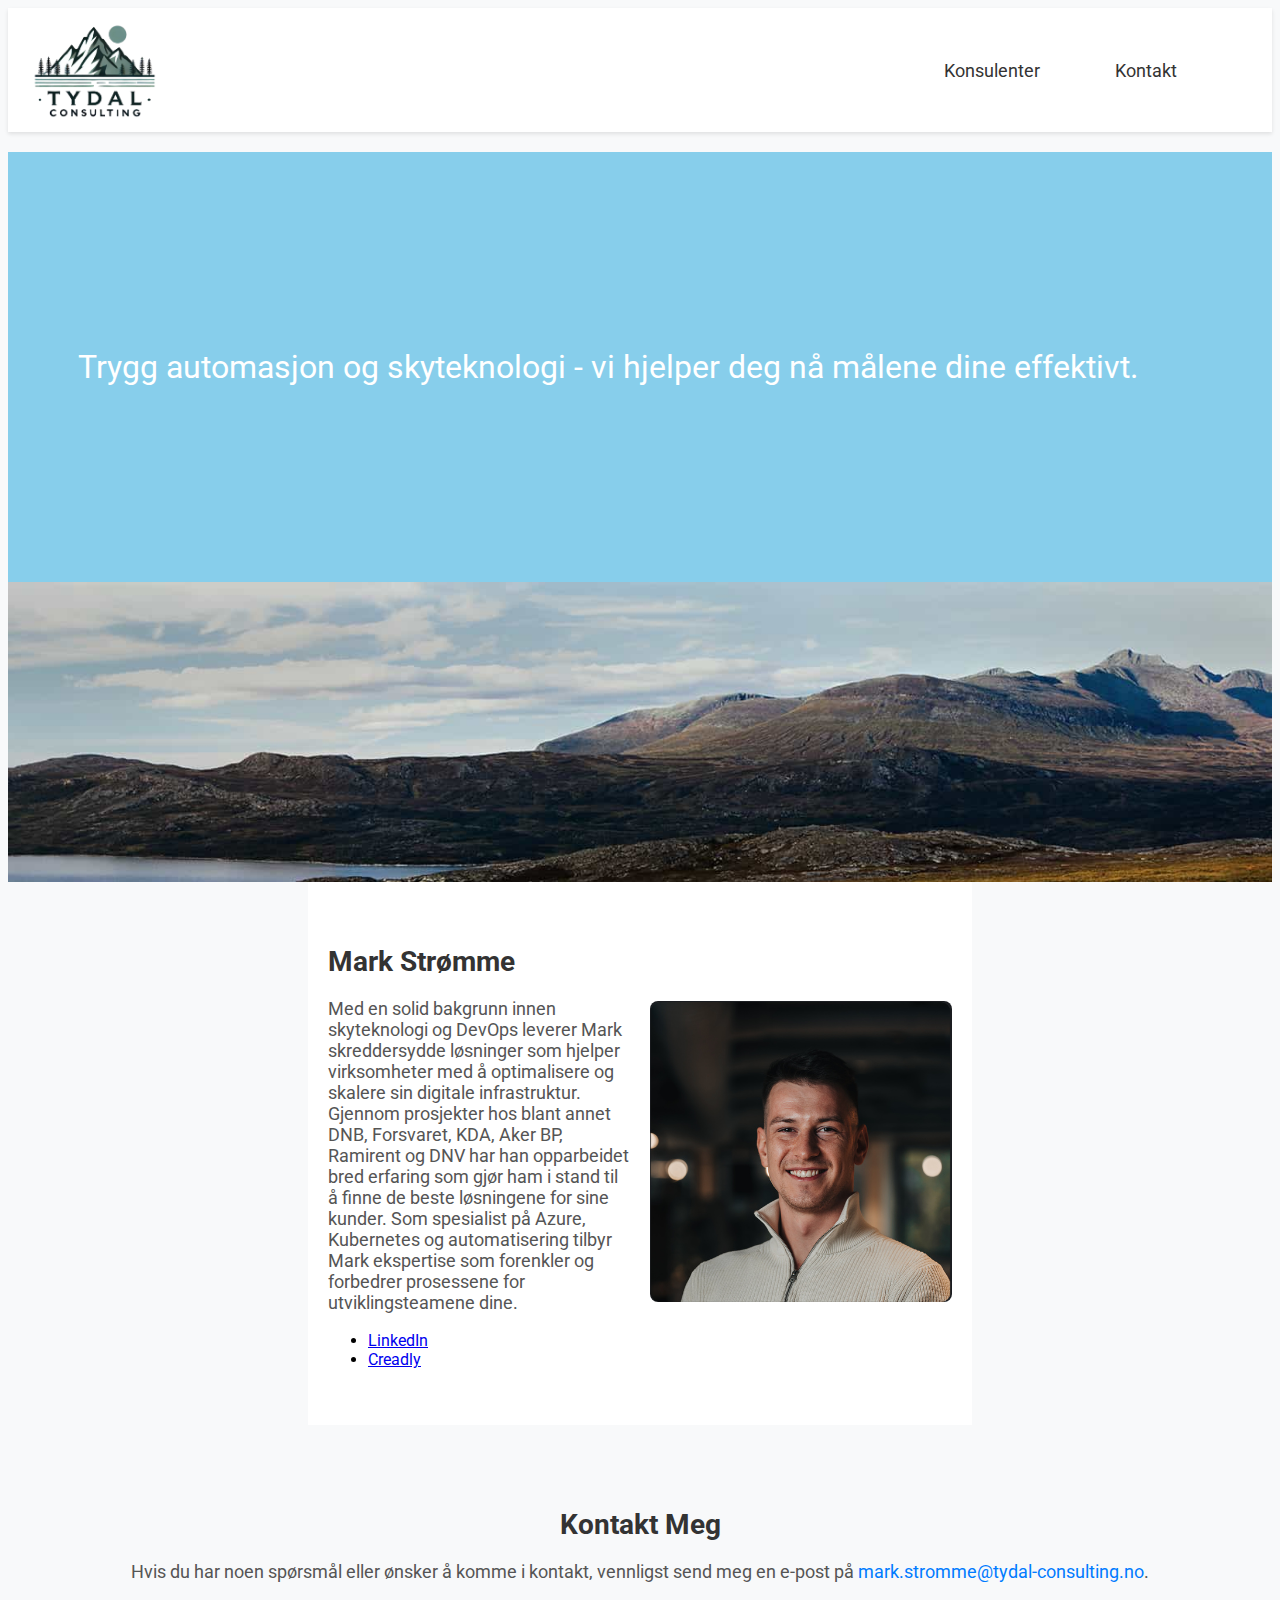
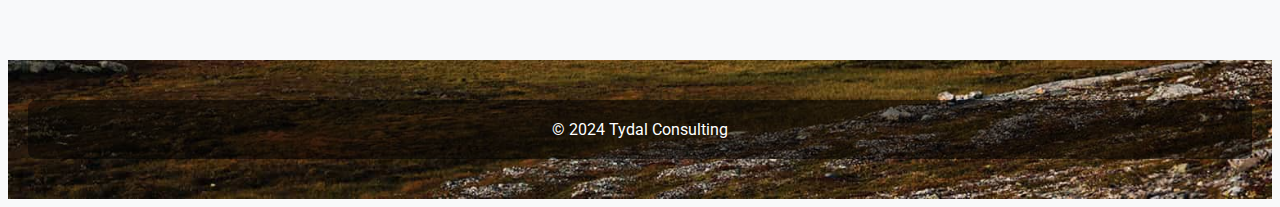
<file: index.html>
<!DOCTYPE html>
<html lang="no">
<head>
    <meta charset="UTF-8">
    <meta name="viewport" content="width=device-width, initial-scale=1.0">
    <title>Tydal Consulting</title>
    <link rel="stylesheet" href="css/style.css">
    <link href="https://fonts.googleapis.com/css2?family=Roboto:wght@400;700&display=swap" rel="stylesheet">
</head>
<body>
    <header>
        <div class="h-container">
            <a href="/" class="h-logo">
                <img src="images/logo-ub.png" alt="Tydal Consulting Logo">
            </a>
            <div class="h-tools">
                <nav aria-label="Main Navigation">
                    <ul class="h-menu">
                        <li><a href="#consultant-profile"><div>Konsulenter</div></a></li>
                        <li><a href="#contact-section"><div>Kontakt</div></a></li>
                    </ul>
                </nav>
            </div>
        </div>
    </header>
    <div class="slogan-wrapper">
        <section class="slogan-box">
            <div class="slogan-content">
                <p>Trygg automasjon og skyteknologi - vi hjelper deg nå målene dine effektivt.</p>
            </div>
        </section>
    </div>
    <main>
        <section id="consultant-profile" class="consultant-profile">
            <div class="profile-text">
                <h2>Mark Strømme</h2>
                <p>
                    Med en solid bakgrunn innen skyteknologi og DevOps leverer Mark skreddersydde løsninger som hjelper virksomheter med å optimalisere og skalere sin digitale infrastruktur.
                    Gjennom prosjekter hos blant annet DNB, Forsvaret, KDA, Aker BP, Ramirent og DNV har han opparbeidet bred erfaring som gjør ham i stand til å finne de beste løsningene for sine kunder.
                    Som spesialist på Azure, Kubernetes og automatisering tilbyr Mark ekspertise som forenkler og forbedrer prosessene for utviklingsteamene dine.
                </p>
                <div class="profile-links">
                    <ul>
                        <li><a href="https://www.linkedin.com/in/mark-str%C3%B8mme-a086bb108/" target="_blank">LinkedIn</a></li>
                        <li><a href="https://www.credly.com/users/mark-stromme.ef6da216" target="_blank">Creadly</a></li>
                    </ul>
                </div>
            </div>
            <div class="profile-image">
                <img src="images/profile-picture.png" alt="Mark Strømme">
            </div>
        </section>
        <section id="contact-section" class="contact-section">
            <h2>Kontakt Meg</h2>
            <p>Hvis du har noen spørsmål eller ønsker å komme i kontakt, vennligst send meg en e-post på <a href="mailto:mark.stromme@tydal-consulting.no">mark.stromme@tydal-consulting.no</a>.</p>
        </section>
    </main>
    <footer>
        <div class="footer-content">
            <p>&copy; 2024 Tydal Consulting</p>
        </div>
    </footer>
</body>
</html>
</file>
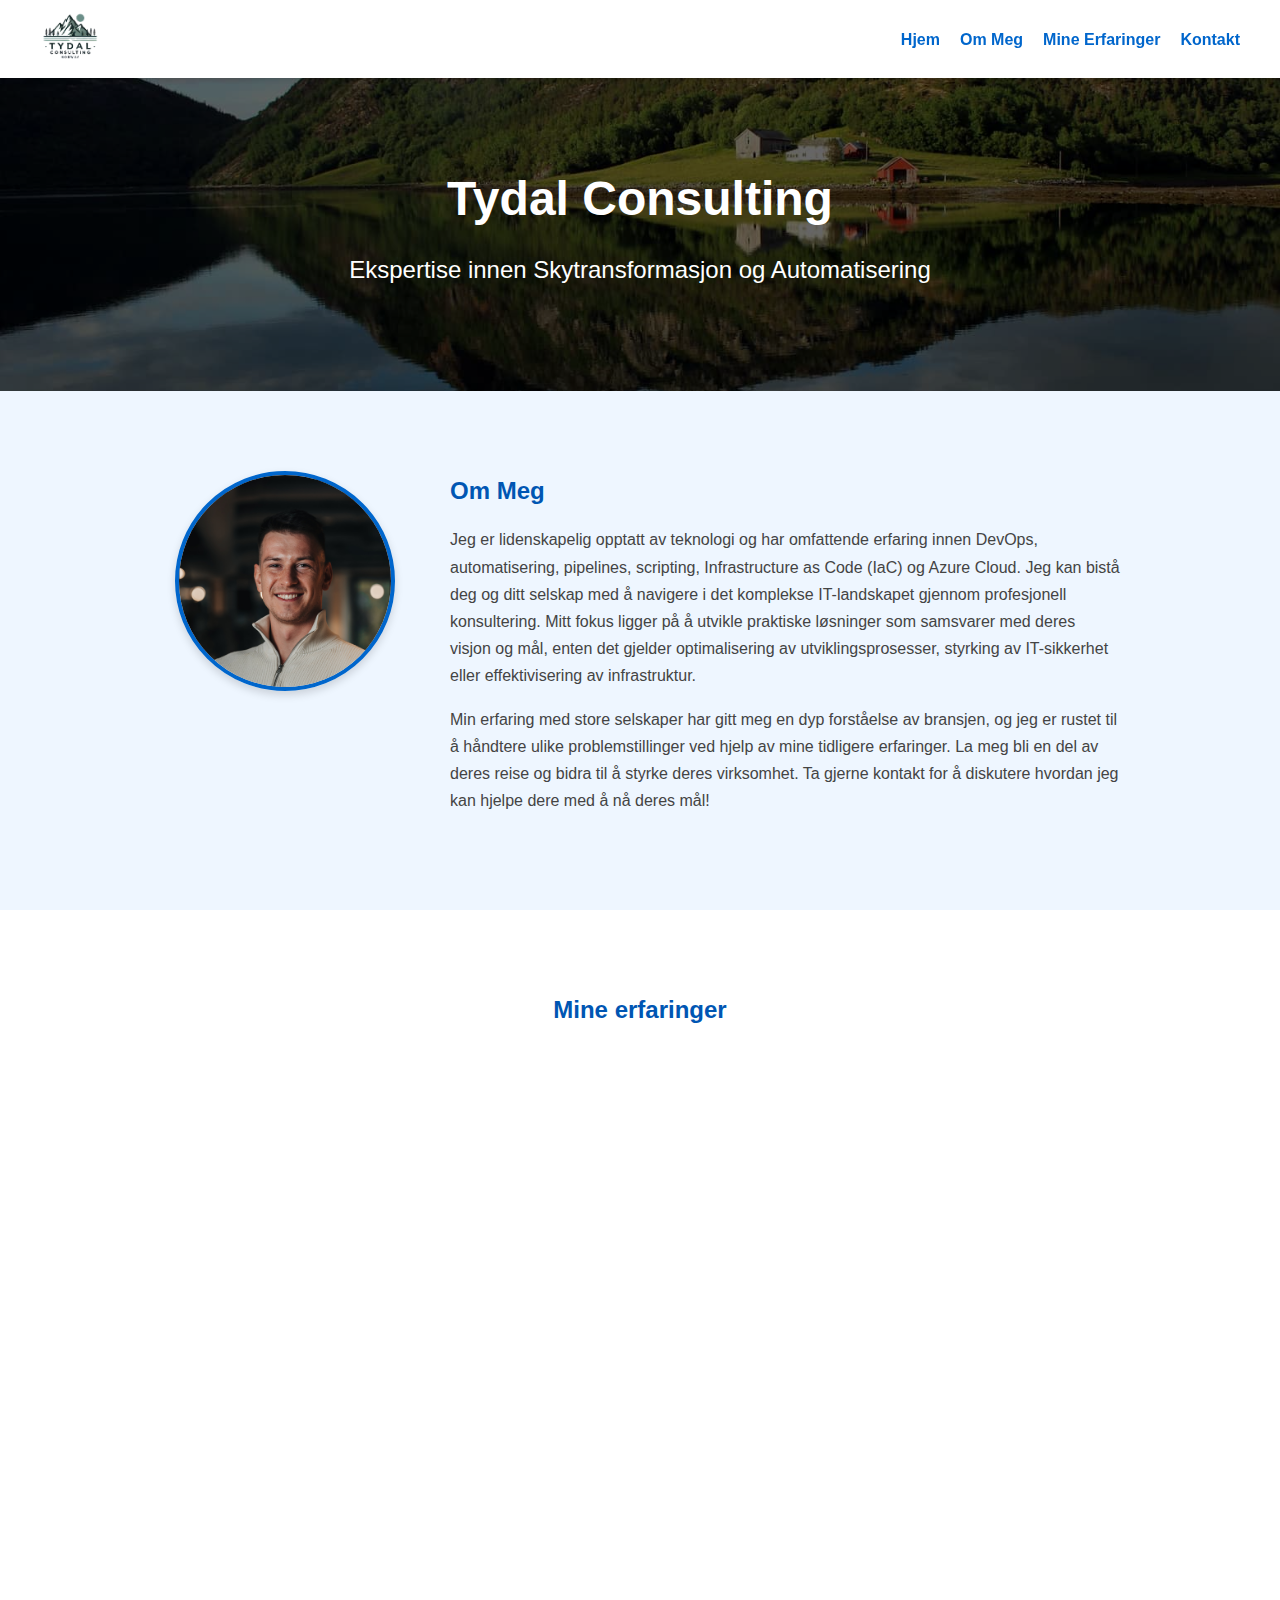
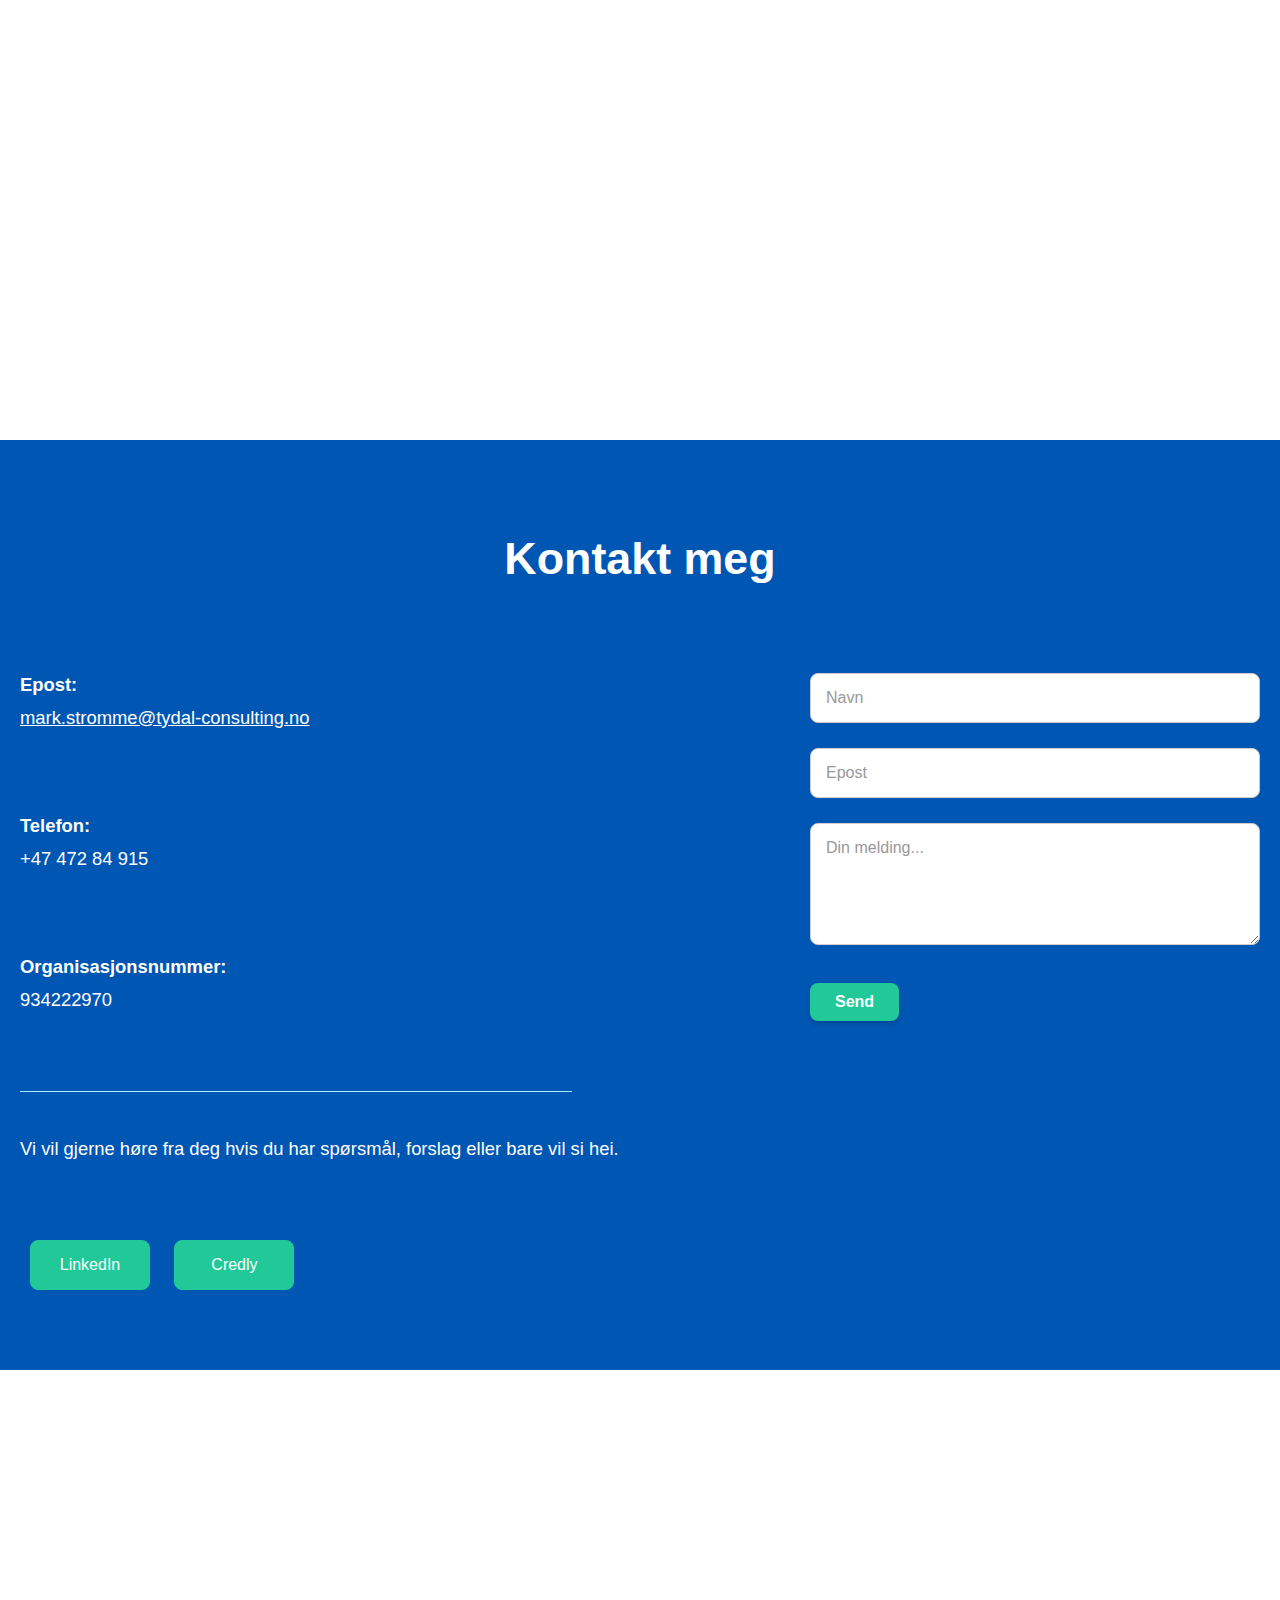
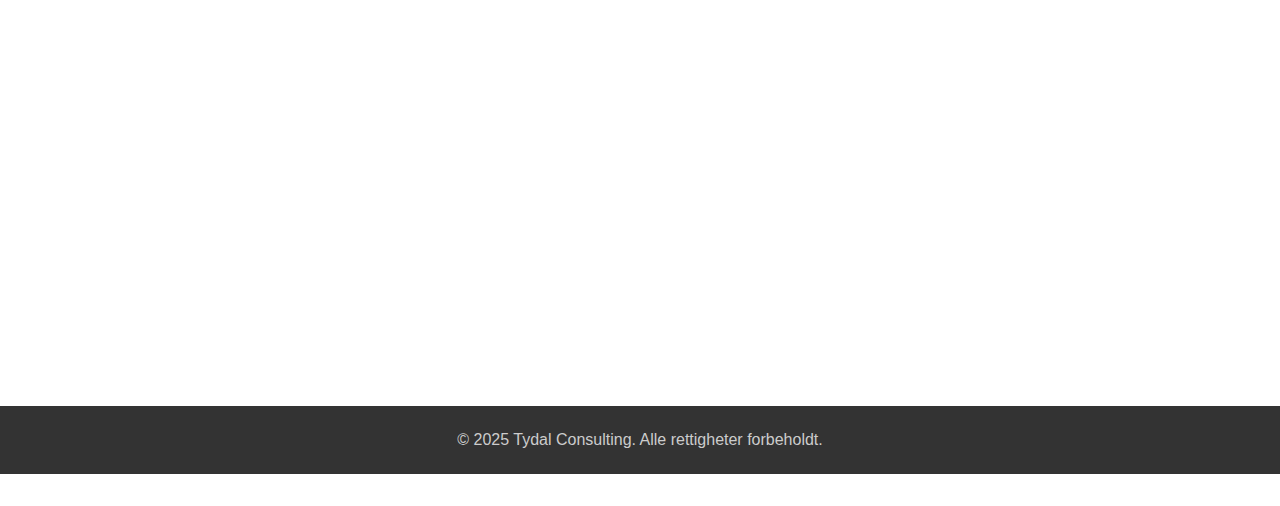
<file: new/index.html>
<!DOCTYPE html>
<html lang="no">
<head>
    <meta charset="UTF-8">
    <meta name="viewport" content="width=device-width, initial-scale=1.0">
    <title>Tydal Consulting - Eksperter på Sky & Automatisering</title>
    <!-- Font Awesome CDN -->
    <link rel="stylesheet" href="https://cdnjs.cloudflare.com/ajax/libs/font-awesome/6.5.2/css/all.min.css" integrity="sha512-SnH5WK+bZxgPHs44uWIX+LLJAJ9/2PkPKZ5QiAj6Ta86w+fsb2TkcmfRyVX3pBnMFcV7oQPJkl9QevSCWr3W6A==" crossorigin="anonymous" referrerpolicy="no-referrer" />
    <!-- AOS CSS CDN -->
    <link href="https://unpkg.com/aos@2.3.1/dist/aos.css" rel="stylesheet">
    <link rel="stylesheet" href="assets/css/styles.css">
</head>
<body>
    <header>
        <nav>
            <div class="logo">
                <img src="assets/images/tydal-consulting-logo-removebg-preview.png" alt="Tydal Consulting Logo">
            </div>
            <ul class="nav-links">
                <li><a href="#home">Hjem</a></li>
                <li><a href="#about">Om Meg</a></li>
                <li><a href="#mine erfaringer">Mine Erfaringer</a></li>
                <li><a href="#contact">Kontakt</a></li>
            </ul>
        </nav>
    </header>

    <main>
        <section id="home" class="hero">
            <div class="hero-content">
                <h1>Tydal Consulting</h1>
                <p>Ekspertise innen Skytransformasjon og Automatisering</p>
                <!-- Removed Ta Kontakt button -->
            </div>
        </section>

        <section id="about">
            <div class="container"> <!-- Added inner container for content centering -->
                <div class="about-container">
                    <div class="about-image-box">
                        <img src="assets/images/profile-picture.png" alt="Profilbilde" class="profile-pic">
                    </div>
                    <div class="about-text-box">
                        <h2>Om Meg</h2>
                        <p>Jeg er lidenskapelig opptatt av teknologi og har omfattende erfaring innen DevOps, automatisering, pipelines, scripting, Infrastructure as Code (IaC) og Azure Cloud. Jeg kan bistå deg og ditt selskap med å navigere i det komplekse IT-landskapet gjennom profesjonell konsultering. Mitt fokus ligger på å utvikle praktiske løsninger som samsvarer med deres visjon og mål, enten det gjelder optimalisering av utviklingsprosesser, styrking av IT-sikkerhet eller effektivisering av infrastruktur.</p>
                        <p>Min erfaring med store selskaper har gitt meg en dyp forståelse av bransjen, og jeg er rustet til å håndtere ulike problemstillinger ved hjelp av mine tidligere erfaringer. La meg bli en del av deres reise og bidra til å styrke deres virksomhet. Ta gjerne kontakt for å diskutere hvordan jeg kan hjelpe dere med å nå deres mål!</p>
                    </div>
                </div>
            </div> <!-- Close inner container -->
        </section>

        <section id="mine erfaringer">
            <h2>Mine erfaringer</h2>
            <p style="max-width: 800px; margin: 10px auto 40px auto;" data-aos="fade-up">Hver organisasjon, uavhengig av størrelse, fortjener tilgang til førsteklasses IT-rådgivning.</p>
            <div class="service-grid">
                <div class="service-item" data-aos="fade-up" data-aos-delay="100">
                    <div class="service-icon"><i class="fas fa-cogs"></i></div>
                    <h3>Automatisering</h3>
                    <p>En av mine styrker er å automatisere manuelle prosesser, enten det gjelder utvikling av applikasjoner, distribusjon eller automatiserte tester. Jeg jobber målrettet for å optimalisere utviklingsprosessen, slik at den blir så effektiv som mulig med minimal friksjon. Jeg har solid erfaring med automatisering gjennom bruk av pipelines, samt scripting med Bash, PowerShell, Python og Postman. Min tilnærming sikrer en smidigere arbeidsflyt og reduserer risikoen for feil, noe som gir teamet mer tid til å fokusere på innovasjon og kvalitet.</p>
                </div>
                <div class="service-item" data-aos="fade-up" data-aos-delay="200">
                    <div class="service-icon"><i class="fas fa-cloud"></i></div>
                    <h3>Cloud</h3>
                    <p>Mine sertifiseringer og prosjekt erfaring har gitt meg omfattende kunnskap om sky-teknologier. Jeg har jobbet mest med Azure Cloud, men har også erfaring med AWS, GCP og IBM Cloud. Jeg har en solid forståelse av hvordan man best utnytter ulike tjenester og sikrer dem. I tillegg har jeg erfaring med å sette opp skybaserte tjenester ved hjelp av Terraform og Bicep.</p>
                </div>
                <div class="service-item" data-aos="fade-up" data-aos-delay="300">
                    <div class="service-icon"><i class="fas fa-comments"></i></div>
                    <h3>Rådgiving</h3>
                    <p>Mine tidligere erfaringer har gitt meg en solid forståelse av hvilke strukturer i prosjektgrupper som fungerer og ikke. Jeg har omfattende erfaring med Agile Framework, noe som har styrket mine evner til å kommunisere med arbeidsgruppen og strukturere oppgaver ved hjelp av Kanban. Jeg mener også at kunnskapsdeling og dokumentasjon er avgjørende for å sikre kontinuitet i prosjektet, og vil gjøre mitt beste for å bidra til å utforme en slik kultur.</p>
                </div>
            </div>
        </section>

        <section id="companies" data-aos="fade-up">
            <h2>Selskaper som jeg har jobbet med</h2>
            <p style="max-width: 800px; margin: 10px auto 40px auto;">Gjennom min karriere har jeg samarbeidet med anerkjente organisasjoner, og her er noen av dem.</p>
            <div class="conveyor-belt-container">
                <div class="conveyor-belt">
                    <span>Kongsberg Gruppen <small>(Consulting & Automation)</small></span>
                    <span>Forsvaret <small>(Infrastructure, Security and Automation)</small></span>
                    <span>DNB <small>(Automation)</small></span>
                    <span>DNV <small>(Infrastructure, Operations & Automation)</small></span>
                    <span>Ramirent <small>(Architecture, Infrastructure & Automation)</small></span>
                    <span>Aker BP <small>(Platform Team, Kubernetes & Infrastructure)</small></span>
                    <!-- Repeat for seamless loop -->
                    <span>Kongsberg Gruppen <small>(Consulting & Automation)</small></span>
                    <span>Forsvaret <small>(Infrastructure, Security and Automation)</small></span>
                    <span>DNB <small>(Automation)</small></span>
                    <span>DNV <small>(Infrastructure, Operations & Automation)</small></span>
                    <span>Ramirent <small>(Architecture, Infrastructure & Automation)</small></span>
                    <span>Aker BP <small>(Platform Team, Kubernetes & Infrastructure)</small></span>
                </div>
            </div>
        </section>

        <section id="contact">
            <div class="container"> <!-- Use container for centering -->
                <h2>Kontakt meg</h2> <!-- Changed heading text -->
                <div class="contact-container"> <!-- Flex container for columns -->
                    <div class="contact-details"> <!-- Left column -->
                        <h3>Kontaktinformasjon</h3>
                        <p><strong>Epost:</strong><br><a href="mailto:mark.stromme@tydal-consulting.no">mark.stromme@tydal-consulting.no</a></p>
                        <p><strong>Telefon:</strong><br>+47 472 84 915</p>
                        <p><strong>Organisasjonsnummer:</strong><br>934222970</p>
                        <hr>
                        <p>Vi vil gjerne høre fra deg hvis du har spørsmål, forslag eller bare vil si hei.</p>
                        <div class="social-links">
                            <a href="https://www.linkedin.com/in/mark-str%C3%B8mme-a086bb108/" target="_blank" rel="noopener noreferrer">LinkedIn</a>
                            <a href="https://www.credly.com/users/mark-stromme.ef6da216" target="_blank" rel="noopener noreferrer">Credly</a>
                        </div>
                    </div>
                    <div class="contact-form"> <!-- Right column -->
                        <h3>Send en melding</h3>
                        <form action="https://formsubmit.co/mark.stromme@tydal-consulting.no" method="POST"> <!-- Updated action and method -->
                            <!-- FormSubmit Subject -->
                            <input type="hidden" name="_subject" value="New message from Tydal Consulting Website!">
                            <!-- Optional: Simple Thank You Page Redirect -->
                            <!-- <input type="hidden" name="_next" value="YOUR_THANK_YOU_PAGE_URL"> -->
                            <!-- Disable reCAPTCHA (optional, but simpler for now) -->
                            <input type="hidden" name="_captcha" value="false">

                            <div class="form-group">
                                <input type="text" id="name" name="name" placeholder="Navn" required>
                            </div>
                            <div class="form-group">
                                <input type="email" id="email" name="email" placeholder="Epost" required>
                            </div>
                            <div class="form-group">
                                <textarea id="message" name="message" rows="5" placeholder="Din melding..." required></textarea>
                            </div>
                            <button type="submit" class="cta-button">Send</button>
                        </form>
                    </div>
                </div>
            </div>
        </section>

        <section id="tetris-game" data-aos="fade-up">
            <div class="container">
                <h2>Lyst på en pause? Spill Tetris!</h2>
                <div class="tetris-container">
                    <canvas id="tetris-canvas" width="240" height="400"></canvas>
                    <div class="tetris-info">
                        <p>Score: <span id="score">0</span></p>
                        <p>Next:</p> <!-- Added label for next piece -->
                        <canvas id="next-piece-canvas" width="80" height="80"></canvas> <!-- Added canvas for next piece -->
                        <p>Controls:<br>← Left<br>→ Right<br>↑ Rotate<br>↓ Drop</p>
                        <button id="start-tetris-button" class="cta-button">Start Game</button>
                    </div>
                </div>
            </div>
        </section>

    </main>

    <footer>
        <p>&copy; 2025 Tydal Consulting. Alle rettigheter forbeholdt.</p>
    </footer>

    <script src="assets/js/script.js"></script>
    <!-- AOS JS CDN -->
    <script src="https://unpkg.com/aos@2.3.1/dist/aos.js"></script>
</body>
</html>
</file>
<file: css/style.css>
/* Add this to your style.css file */

body {
    font-family: 'Roboto', sans-serif;
    background-color: #f8f9fa; /* Light background color */
}

header {
    background-color: #fff; /* Adjust the color as needed */
    box-shadow: 0 2px 4px rgba(0, 0, 0, 0.1);
    padding: 10px 20px;
}

header .h-container {
    display: flex;
    justify-content: space-between;
    align-items: center;
    max-width: 1400px;
    margin: 0 auto;
    /* margin-left: 20px; */
}

header .h-logo img {
    max-height: 100px; /* Adjust the height as needed */
    width: auto;
}

header .h-tools {
    display: flex;
    align-items: center;
}

header .h-menu {
    display: flex;
    flex-direction: row;
    list-style: none;
    margin-left: 20px;
}

header .h-menu li {
    margin-right: 75px; /* Adjust this value as needed */
}

header .h-menu a {
    text-decoration: none;
    color: #333; /* Adjust the color as needed */
    padding: 10px;
    transition: color 0.3s ease;
    font-family: 'Roboto', sans-serif; /* Apply the Roboto font */
    font-size: 18px; /* Increase the font size */
}

header .h-menu a:hover {
    color: #28a745; /* Adjust the hover color as needed */
}

.slogan-wrapper {
    position: relative;
    margin: 20px 0;
}

.slogan-box {
    background-color: rgba(135, 206, 235, 1); /* Sky Blue background */
    padding: 40px 20px; /* Increase the padding for a larger box */
    display: flex;
    align-items: center; /* Center content vertically */
    justify-content: flex-start; /* Align content to the left */
    color: #fff; /* Text color */
    height: 350px;
    position: relative; /* Ensure the content is positioned relative to the box */
    z-index: 1; /* Ensure the content is above the background */
}

.slogan-wrapper::after {
    content: "";
    background-image: url('../images/background2.jpg'); /* Path to your background image */
    background-size: cover; /* Ensure the image covers the entire box */
    background-position: top; /* Focus on the top part of the image */
    position: absolute;
    top: 100%; /* Position the image below the slogan box */
    left: 0;
    width: 100%;
    height: 300px; /* Adjust the height as needed */
    z-index: 0; /* Ensure the image is below the slogan box */
}

.slogan-content {
    width: 100%; /* Ensure the content takes full width */
    position: relative; /* Ensure the content is positioned relative to the box */
    z-index: 2; /* Ensure the content is above the background */
}

.slogan-content p {
    font-family: 'Roboto', sans-serif; /* Apply the Roboto font */
    font-size: 32px; /* Increase the font size */
    color: #fff; /* Text color */
    margin: 50px;
    text-align: left; /* Align text to the left */
}

.consultant-profile {
    display: flex;
    align-items: center;
    justify-content: center;
    padding: 40px 20px;
    background-color: #fff; /* Light background color */
    margin: 300px 300px 20px 300px; /* Add top margin to create space */
}

.profile-text {
    flex: 1;
    padding-right: 20px;
    text-align: left;
}

.profile-text h2 {
    font-family: 'Roboto', sans-serif;
    font-size: 28px;
    color: #333;
    margin-bottom: 20px;
}

.profile-text p {
    font-family: 'Roboto', sans-serif;
    font-size: 18px;
    color: #555;
}

.profile-image {
    flex: 1;
    text-align: right;
}

.profile-image img {
    max-width: 100%;
    height: auto;
    border-radius: 8px; /* Optional: Add rounded corners to the image */
}

footer {
    background-image: url('../images/background2.jpg'); /* Path to your background image */
    background-size: cover; /* Ensure the image covers the entire footer */
    background-position: bottom; /* Focus on the bottom part of the image */
    padding: 40px 20px; /* Add padding for spacing */
    color: #fff; /* Text color */
    text-align: center; /* Center the text */
}

.footer-content {
    background-color: rgba(0, 0, 0, 0.5); /* Semi-transparent background for better text readability */
    padding: 20px;
    border-radius: 8px; /* Optional: Add rounded corners to the content box */
}

.footer-content p {
    margin: 0;
    font-family: 'Roboto', sans-serif;
    font-size: 16px;
}

.footer-content a {
    color: #fff; /* Link color */
    text-decoration: none;
}

.footer-content a:hover {
    text-decoration: underline; /* Underline on hover */
}

.contact-section {
    padding: 40px 20px;
    background-color: #f8f9fa; /* Light background color */
    text-align: center;
    margin: 20px 0;
}

.contact-section h2 {
    font-family: 'Roboto', sans-serif;
    font-size: 28px;
    color: #333;
    margin-bottom: 20px;
}

.contact-section p {
    font-family: 'Roboto', sans-serif;
    font-size: 18px;
    color: #555;
}

.contact-section a {
    color: #007bff; /* Link color */
    text-decoration: none;
}

.contact-section a:hover {
    text-decoration: underline; /* Underline on hover */
}
</file>
<file: new/assets/css/styles.css>
/* Reset */
* {
    margin: 0;
    padding: 0;
    box-sizing: border-box;
}

/* General Styles */
body {
    font-family: 'Segoe UI', Tahoma, Geneva, Verdana, sans-serif;
    margin: 0;
    padding: 0;
    box-sizing: border-box;
    color: #444; /* Slightly lighter text */
    line-height: 1.7;
}

h1, h2, h3 {
    color: #0056b3; /* Slightly brighter blue */
}

a {
    color: #0066cc; /* Updated link color */
    text-decoration: none;
}

a:hover {
    text-decoration: underline;
}

img {
    max-width: 100%;
    height: auto;
}

.container {
    max-width: 1000px; /* Or your preferred content width */
    margin: 0 auto;
    padding: 0 20px; /* Add horizontal padding if needed, adjust section padding accordingly */
}

section {
    padding: 80px 0; /* Adjust section padding, horizontal padding is now on .container */
    text-align: center;
}

section:nth-child(even) {
    background-color: #eef6ff; /* Lighter blue background for alternating sections */
}

/* Header & Navigation */
header {
    background-color: #fff;
    padding: 10px 20px;
    box-shadow: 0 2px 4px rgba(0,0,0,0.1);
    position: sticky;
    top: 0;
    z-index: 1000;
}

nav {
    display: flex;
    justify-content: space-between;
    align-items: center;
    max-width: 1200px;
    margin: 0 auto;
}

nav .logo img {
    height: 50px; /* Adjust as needed */
}

nav ul {
    list-style: none;
    padding: 0;
    margin: 0;
    display: flex;
}

nav ul li {
    margin-left: 20px;
}

nav ul li a {
    font-weight: bold;
}

/* Hero Section */
.hero {
    /* Use one of the new images */
    background: url('../images/tydalen-sommer.jpg') no-repeat center center/cover;
    color: white;
    padding: 80px 20px; /* Reduced top/bottom padding to make it shorter */
    text-align: center;
    position: relative;
}

.hero::before { /* Overlay for better text readability */
    content: '';
    position: absolute;
    top: 0;
    left: 0;
    right: 0;
    bottom: 0;
    /* Slightly darker overlay */
    background-color: rgba(0, 0, 0, 0.6);
    z-index: 1;
}

.hero-content {
    position: relative;
    z-index: 2;
    max-width: 800px;
    margin: 0 auto;
}

.hero h1 {
    font-size: 3em;
    margin-bottom: 10px;
    color: #fff;
}

.hero p {
    font-size: 1.5em;
    margin-bottom: 20px;
}

.cta-button {
    background-color: #20c997; /* Teal */
    color: white;
    padding: 15px 35px; /* Slightly larger button */
    border-radius: 8px; /* Increased border-radius */
    font-size: 1.1em;
    font-weight: bold;
    transition: background-color 0.3s ease, transform 0.2s ease;
    display: inline-block; /* Ensure transformations work */
    box-shadow: 0 2px 4px rgba(0,0,0,0.2);
    border: none; /* Remove border if not needed */
}

.cta-button:hover {
    background-color: #17a2b8; /* Darker teal on hover */
    text-decoration: none;
    transform: translateY(-2px); /* Add subtle lift */
}

/* About Section */
/* Apply max-width and centering to the inner container instead */
#about .container {
    max-width: 1000px;
    margin: 0 auto;
    padding: 0 20px; /* Keep content padding */
}

.about-container {
    display: flex;
    gap: 40px; /* Increased gap between image and text */
    align-items: flex-start; /* Align items to the top */
}

.about-image-box {
    flex: 0 0 250px; /* Revert to previous fixed width */
    text-align: center;
    /* Removed background properties, padding, box-shadow from container */
    position: static; /* Revert position if changed */
}

.profile-pic {
    width: 220px; /* Increased size */
    height: 220px; /* Increased size */
    border-radius: 50%; /* Revert to circular */
    border: 4px solid #0066cc; /* Revert border color */
    box-shadow: 0 4px 8px rgba(0,0,0,0.15);
    max-width: 100%; /* Ensure it doesn't overflow container */
}

.about-text-box {
    flex: 1; /* Allow text box to take remaining space */
    text-align: left;
}

.about-text-box h2 {
    margin-top: 0; /* Remove top margin if image is taller */
    margin-bottom: 15px;
}

.about-text-box p {
    margin-bottom: 1em; /* Space between paragraphs */
}

/* Services Section */
.service-grid {
    display: grid;
    grid-template-columns: repeat(auto-fit, minmax(250px, 1fr));
    gap: 30px;
    max-width: 1200px;
    margin: 40px auto 0;
    text-align: left;
}

.service-item {
    background-color: #fff;
    padding: 30px; /* Increased padding */
    border-radius: 10px; /* Increased border-radius */
    box-shadow: 0 4px 10px rgba(0,0,0,0.08); /* Softer shadow */
    transition: transform 0.3s ease, box-shadow 0.3s ease;
}

.service-item:hover {
    transform: translateY(-5px);
    box-shadow: 0 6px 15px rgba(0,0,0,0.12); /* Enhanced shadow on hover */
}

.service-item h3 {
    margin-top: 15px; /* Add space below icon */
    margin-bottom: 10px;
    text-align: center;
}

.service-icon {
    font-size: 2.5em; /* Adjust icon size */
    color: #20c997; /* Use theme color (teal) */
    margin-bottom: 15px; /* Space between icon and heading */
    text-align: center;
}

/* Companies Section */
#companies {
    /* Inherits background from section:nth-child(odd) or even */
    overflow: hidden; /* Hide overflow for the conveyor belt */
}

.conveyor-belt-container {
    width: 100%;
    max-width: 700px; /* Control the visible width */
    margin: 40px auto 0;
    overflow: hidden;
    position: relative;
    padding: 20px 15px; /* Adjusted padding */
    border-radius: 8px; /* Slightly smoother radius */
    background-color: #fff; /* Ensure white background */
    /* Add box-shadow for elevated effect */
    box-shadow: 0 5px 15px rgba(0, 0, 0, 0.1); /* Adjust shadow as needed */
}

.conveyor-belt {
    display: flex;
    width: fit-content; /* Adjust width based on content */
    animation: conveyor 15s linear infinite; /* Adjust duration as needed */
}

.conveyor-belt span {
    padding: 0 40px; /* Increased space between names */
    font-size: 1.3em; /* Slightly larger font */
    font-weight: 500; /* Slightly less bold */
    color: #444; /* Match body text color */
    white-space: nowrap;
    letter-spacing: 0.5px; /* Add subtle letter spacing */
    font-family: 'Helvetica Neue', Helvetica, Arial, sans-serif; /* Example: Change font */
}

.conveyor-belt span small {
    display: block; /* Make small tag appear on new line */
    font-size: 0.7em; /* Smaller font size */
    color: #666; /* Lighter text color */
    font-weight: normal; /* Ensure normal weight */
    margin-top: 3px; /* Small space above description */
}

@keyframes conveyor {
    0% {
        transform: translateX(0%);
    }
    100% {
        /* Adjust this percentage based on the number and width of items */
        /* With 6 items, the first set takes up 1/2 = 50% of the total width */
        transform: translateX(-50%);
    }
}

/* Optional: Pause animation on hover */
.conveyor-belt-container:hover .conveyor-belt {
    animation-play-state: paused;
}

/* Tetris Game Section */
#tetris-game {
    background-color: #f8f9fa; /* Light background for this section */
}

#tetris-game h2 {
    color: #333; /* Darker heading for contrast */
    margin-bottom: 30px;
}

.tetris-container {
    display: flex;
    justify-content: center;
    align-items: flex-start;
    gap: 30px;
    flex-wrap: wrap; /* Allow wrapping on smaller screens */
}

#tetris-canvas {
    border: 3px solid #333;
    background-color: #fff; /* White background for the game area */
}

/* Style for the next piece canvas */
#next-piece-canvas {
    display: block; /* Make it a block element */
    margin: 5px auto 15px auto; /* Center it and add margin */
    border: 1px solid #ddd; /* Optional: add a border */
    background-color: #fff; /* Match game canvas background */
}

.tetris-info {
    text-align: left;
    background-color: #fff;
    padding: 20px;
    border-radius: 8px;
    border: 1px solid #ddd;
    min-width: 150px;
}

.tetris-info p {
    margin-bottom: 10px;
    line-height: 1.5;
}

.tetris-info span {
    font-weight: bold;
}

.tetris-info button {
    margin-top: 15px; /* Add space above the button */
    /* Inherit cta-button styles or add specific ones */
    padding: 8px 15px; /* Adjust padding if needed */
    font-size: 0.9em;
}

/* Contact Section */
#contact {
    background-color: #0056b3; /* Match heading color */
    color: #fff;
}

#contact h2 {
    color: #fff;
    font-size: 2.8em; /* Increased font size for the contact header */
    margin-bottom: 40px; /* Add some space below the header */
}

/* Style for links specifically within the contact details section */
#contact .contact-details a {
    color: #fff; /* Make email link white */
    text-decoration: underline; /* Add underline for clarity */
}

#contact .contact-details a:hover {
    color: #eee; /* Slightly off-white on hover */
}

#contact .contact-details hr {
    width: 80%; /* Make the line shorter (e.g., 50% of its container) */
    margin: 40px 0; /* Adjust vertical margin, set horizontal margin to 0 (it's left-aligned by default) */
    border: none; /* Remove default border */
    border-top: 1px solid #aaeaff; /* Set custom border style */
}

/* Increase specificity for social links */
#contact .social-links a {
    margin: 0 10px;
    display: inline-block;
    padding: 10px 20px;
    border: 1px solid #20c997;
    border-radius: 8px;
    transition: background-color 0.3s ease, color 0.3s ease;
    background-color: #20c997;
    color: #fff !important; /* Ensure white text, added !important for certainty */
    width: 120px;
    text-align: center;
    font-weight: normal;
    box-sizing: border-box;
    text-decoration: none; /* Ensure no underline for buttons */
}

#contact .social-links a:hover {
    background-color: #17a2b8;
    color: #fff;
    text-decoration: none;
    border-color: #17a2b8;
}

#contact .container {
    max-width: 1500px; /* Increase max-width for this section */
    /* Or use max-width: none; padding: 0 40px; for full width with padding */
}

.contact-container {
    display: flex;
    flex-wrap: wrap;
    gap: 100px; /* Adjusted gap back slightly as max-width increases */
    text-align: left;
    justify-content: space-between; /* Distribute space between the items */
}

.contact-details {
    flex: 1; /* Allow details to take up more space if needed */
    min-width: 280px;
}

.contact-form {
    flex: 0 1 40%; /* Don't grow, shrink if needed, aim for 40% width */
    max-width: 450px; /* Add a max-width to prevent it getting too wide */
    min-width: 280px;
}

.contact-details p {
    margin-bottom: 75px; /* Increased bottom margin for more vertical space */
    line-height: 1.8; /* Slightly increased line height */
    font-size: 1.15em; /* Increased font size slightly more */
}

.contact-form .form-group {
    margin-bottom: 20px; /* Add space between form fields */
}

.contact-form input[type="text"],
.contact-form input[type="email"],
.contact-form textarea {
    width: 100%; /* Make inputs and textarea take full width of their container */
    padding: 15px; /* Increase padding for bigger size */
    border: 1px solid #ccc; /* Add a subtle border */
    border-radius: 8px; /* Increased border-radius */
    font-size: 1em; /* Adjust font size if needed */
    box-sizing: border-box; /* Include padding and border in the element's total width and height */
    margin-top: 5px; /* Add a little space above the input */
    font-family: inherit; /* Ensure inputs inherit the body font */
}

/* Style placeholders consistently */
.contact-form input::placeholder,
.contact-form textarea::placeholder {
    font-family: inherit; /* Use the same font as the input/textarea */
    font-size: inherit;   /* Use the same font size */
    color: #999; /* Optional: A common placeholder color */
    /* Add vendor prefixes if older browser support is critical */
}

.contact-form textarea {
    resize: vertical; /* Allow vertical resizing only */
    min-height: 120px; /* Set a minimum height for the textarea */
}

.contact-form button {
    margin-top: 10px; /* Add space above the button */
    background-color: #20c997; /* Teal background */
    border-color: #20c997; /* Match border color */
    border-radius: 8px; /* Increased border-radius */
    color: #fff; /* White text */
    padding: 10px 25px; /* Example specific padding */
    font-size: 1em;
    border: none; /* Ensure no default border */
    transition: background-color 0.3s ease; /* Add transition */
}

.contact-form button:hover {
    background-color: #17a2b8; /* Darker teal on hover */
    border-color: #17a2b8;
    color: #fff;
}

/* Footer */
footer {
    background-color: #333;
    color: #ccc;
    text-align: center;
    padding: 20px;
    margin-top: 0; /* Remove potential gap */
}

/* Responsive Design */
@media (max-width: 768px) {
    nav {
        flex-direction: column;
    }

    nav ul {
        margin-top: 15px;
    }

    nav ul li {
        margin: 0 10px;
    }

    .hero h1 {
        font-size: 2.5em;
    }

    .hero p {
        font-size: 1.2em;
    }

    #about .container {
        padding: 0 15px; /* Adjust padding for mobile */
    }

    .about-container {
        flex-direction: column; /* Stack image and text vertically */
        align-items: center; /* Center items when stacked */
        gap: 30px;
    }

    .about-image-box {
        flex-basis: auto; /* Reset flex basis */
        width: auto; /* Let padding define width relative to content */
        max-width: 250px; /* Match the desktop size or adjust as needed */
    }

    .profile-pic {
        width: 200px; /* Increased mobile size */
        height: 200px; /* Increased mobile size */
    }

    .about-text-box {
        text-align: center; /* Center text on mobile */
    }

    .nav-links {
        display: none;
        flex-direction: column;
        background: #fff;
        position: absolute;
        top: 70px;
        right: 20px;
        width: 200px;
        box-shadow: 0 2px 5px rgba(0,0,0,0.2);
    }

    .nav-links li {
        margin: 10px 0;
        text-align: center;
    }

    .mobile-menu-icon {
        display: block;
    }

    /* Show mobile menu when active */
    .nav-links.active {
        display: flex;
    }

    .contact-container {
        flex-direction: column; /* Explicitly stack columns on smaller screens */
        gap: 40px;
    }
}
</file>
